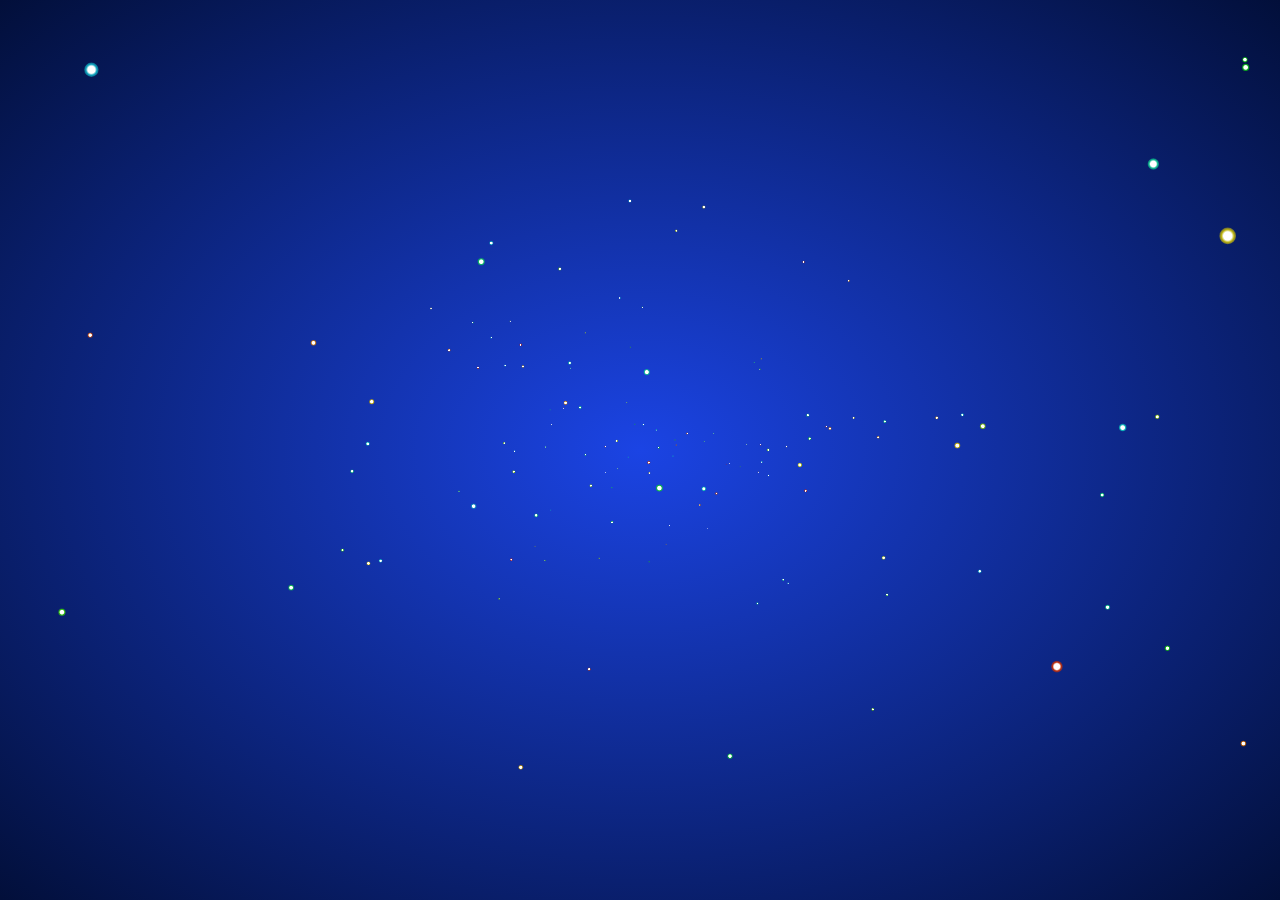
<file: App/static/js/index.html>
<html><head>
<meta charset="utf-8">
<title>www.husonghe.com</title>
<style>
html {
  height: 100%;
  background-image: -webkit-radial-gradient(ellipse farthest-corner at center center, #1b44e4 0%, #020f3a 100%);
  background-image: radial-gradient(ellipse farthest-corner at center center, #1b44e4 0%, #020f3a 100%);
  cursor: move;
}

body {
  width: 100%;
  margin: 0;
  overflow: hidden;
}

</style>
</head>

<body>


<canvas id="canv" width="1920" height="572"></canvas>
<script>
var num = 200;
var w = window.innerWidth;
var h = window.innerHeight;
var max = 100;
var _x = 0;
var _y = 0;
var _z = 150;
var dtr = function(d) {
  return d * Math.PI / 180;
};

var rnd = function() {
  return Math.sin(Math.floor(Math.random() * 360) * Math.PI / 180);
};
var dist = function(p1, p2, p3) {
  return Math.sqrt(Math.pow(p2.x - p1.x, 2) + Math.pow(p2.y - p1.y, 2) + Math.pow(p2.z - p1.z, 2));
};

var cam = {
  obj: {
    x: _x,
    y: _y,
    z: _z
  },
  dest: {
    x: 0,
    y: 0,
    z: 1
  },
  dist: {
    x: 0,
    y: 0,
    z: 200
  },
  ang: {
    cplane: 0,
    splane: 0,
    ctheta: 0,
    stheta: 0
  },
  zoom: 1,
  disp: {
    x: w / 2,
    y: h / 2,
    z: 0
  },
  upd: function() {
    cam.dist.x = cam.dest.x - cam.obj.x;
    cam.dist.y = cam.dest.y - cam.obj.y;
    cam.dist.z = cam.dest.z - cam.obj.z;
    cam.ang.cplane = -cam.dist.z / Math.sqrt(cam.dist.x * cam.dist.x + cam.dist.z * cam.dist.z);
    cam.ang.splane = cam.dist.x / Math.sqrt(cam.dist.x * cam.dist.x + cam.dist.z * cam.dist.z);
    cam.ang.ctheta = Math.sqrt(cam.dist.x * cam.dist.x + cam.dist.z * cam.dist.z) / Math.sqrt(cam.dist.x * cam.dist.x + cam.dist.y * cam.dist.y + cam.dist.z * cam.dist.z);
    cam.ang.stheta = -cam.dist.y / Math.sqrt(cam.dist.x * cam.dist.x + cam.dist.y * cam.dist.y + cam.dist.z * cam.dist.z);
  }
};

var trans = {
  parts: {
    sz: function(p, sz) {
      return {
        x: p.x * sz.x,
        y: p.y * sz.y,
        z: p.z * sz.z
      };
    },
    rot: {
      x: function(p, rot) {
        return {
          x: p.x,
          y: p.y * Math.cos(dtr(rot.x)) - p.z * Math.sin(dtr(rot.x)),
          z: p.y * Math.sin(dtr(rot.x)) + p.z * Math.cos(dtr(rot.x))
        };
      },
      y: function(p, rot) {
        return {
          x: p.x * Math.cos(dtr(rot.y)) + p.z * Math.sin(dtr(rot.y)),
          y: p.y,
          z: -p.x * Math.sin(dtr(rot.y)) + p.z * Math.cos(dtr(rot.y))
        };
      },
      z: function(p, rot) {
        return {
          x: p.x * Math.cos(dtr(rot.z)) - p.y * Math.sin(dtr(rot.z)),
          y: p.x * Math.sin(dtr(rot.z)) + p.y * Math.cos(dtr(rot.z)),
          z: p.z
        };
      }
    },
    pos: function(p, pos) {
      return {
        x: p.x + pos.x,
        y: p.y + pos.y,
        z: p.z + pos.z
      };
    }
  },
  pov: {
    plane: function(p) {
      return {
        x: p.x * cam.ang.cplane + p.z * cam.ang.splane,
        y: p.y,
        z: p.x * -cam.ang.splane + p.z * cam.ang.cplane
      };
    },
    theta: function(p) {
      return {
        x: p.x,
        y: p.y * cam.ang.ctheta - p.z * cam.ang.stheta,
        z: p.y * cam.ang.stheta + p.z * cam.ang.ctheta
      };
    },
    set: function(p) {
      return {
        x: p.x - cam.obj.x,
        y: p.y - cam.obj.y,
        z: p.z - cam.obj.z
      };
    }
  },
  persp: function(p) {
    return {
      x: p.x * cam.dist.z / p.z * cam.zoom,
      y: p.y * cam.dist.z / p.z * cam.zoom,
      z: p.z * cam.zoom,
      p: cam.dist.z / p.z
    };
  },
  disp: function(p, disp) {
    return {
      x: p.x + disp.x,
      y: -p.y + disp.y,
      z: p.z + disp.z,
      p: p.p
    };
  },
  steps: function(_obj_, sz, rot, pos, disp) {
    var _args = trans.parts.sz(_obj_, sz);
    _args = trans.parts.rot.x(_args, rot);
    _args = trans.parts.rot.y(_args, rot);
    _args = trans.parts.rot.z(_args, rot);
    _args = trans.parts.pos(_args, pos);
    _args = trans.pov.plane(_args);
    _args = trans.pov.theta(_args);
    _args = trans.pov.set(_args);
    _args = trans.persp(_args);
    _args = trans.disp(_args, disp);
    return _args;
  }
};

(function() {
  "use strict";
  var threeD = function(param) {
    this.transIn = {};
    this.transOut = {};
    this.transIn.vtx = (param.vtx);
    this.transIn.sz = (param.sz);
    this.transIn.rot = (param.rot);
    this.transIn.pos = (param.pos);
  };

  threeD.prototype.vupd = function() {
    this.transOut = trans.steps(

      this.transIn.vtx,
      this.transIn.sz,
      this.transIn.rot,
      this.transIn.pos,
      cam.disp
    );
  };

  var Build = function() {
    this.vel = 0.04;
    this.lim = 360;
    this.diff = 200;
    this.initPos = 100;
    this.toX = _x;
    this.toY = _y;
    this.go();
  };

  Build.prototype.go = function() {
    this.canvas = document.getElementById("canv");
    this.canvas.width = window.innerWidth;
    this.canvas.height = window.innerHeight;
    this.$ = canv.getContext("2d");
    this.$.globalCompositeOperation = 'source-over';
    this.varr = [];
    this.dist = [];
    this.calc = [];

    for (var i = 0, len = num; i < len; i++) {
      this.add();
    }

    this.rotObj = {
      x: 0,
      y: 0,
      z: 0
    };
    this.objSz = {
      x: w / 5,
      y: h / 5,
      z: w / 5
    };
  };

  Build.prototype.add = function() {
    this.varr.push(new threeD({
      vtx: {
        x: rnd(),
        y: rnd(),
        z: rnd()
      },
      sz: {
        x: 0,
        y: 0,
        z: 0
      },
      rot: {
        x: 20,
        y: -20,
        z: 0
      },
      pos: {
        x: this.diff * Math.sin(360 * Math.random() * Math.PI / 180),
        y: this.diff * Math.sin(360 * Math.random() * Math.PI / 180),
        z: this.diff * Math.sin(360 * Math.random() * Math.PI / 180)
      }
    }));
    this.calc.push({
      x: 360 * Math.random(),
      y: 360 * Math.random(),
      z: 360 * Math.random()
    });
  };

  Build.prototype.upd = function() {
    cam.obj.x += (this.toX - cam.obj.x) * 0.05;
    cam.obj.y += (this.toY - cam.obj.y) * 0.05;
  };

  Build.prototype.draw = function() {
    this.$.clearRect(0, 0, this.canvas.width, this.canvas.height);
    cam.upd();
    this.rotObj.x += 0.1;
    this.rotObj.y += 0.1;
    this.rotObj.z += 0.1;

    for (var i = 0; i < this.varr.length; i++) {
      for (var val in this.calc[i]) {
        if (this.calc[i].hasOwnProperty(val)) {
          this.calc[i][val] += this.vel;
          if (this.calc[i][val] > this.lim) this.calc[i][val] = 0;
        }
      }

      this.varr[i].transIn.pos = {
        x: this.diff * Math.cos(this.calc[i].x * Math.PI / 180),
        y: this.diff * Math.sin(this.calc[i].y * Math.PI / 180),
        z: this.diff * Math.sin(this.calc[i].z * Math.PI / 180)
      };
      this.varr[i].transIn.rot = this.rotObj;
      this.varr[i].transIn.sz = this.objSz;
      this.varr[i].vupd();
      if (this.varr[i].transOut.p < 0) continue;
      var g = this.$.createRadialGradient(this.varr[i].transOut.x, this.varr[i].transOut.y, this.varr[i].transOut.p, this.varr[i].transOut.x, this.varr[i].transOut.y, this.varr[i].transOut.p * 2);
      this.$.globalCompositeOperation = 'lighter';
      g.addColorStop(0, 'hsla(255, 255%, 255%, 1)');
      g.addColorStop(.5, 'hsla(' + (i + 2) + ',85%, 40%,1)');
      g.addColorStop(1, 'hsla(' + (i) + ',85%, 40%,.5)');
      this.$.fillStyle = g;
      this.$.beginPath();
      this.$.arc(this.varr[i].transOut.x, this.varr[i].transOut.y, this.varr[i].transOut.p * 2, 0, Math.PI * 2, false);
      this.$.fill();
      this.$.closePath();
    }
  };
  Build.prototype.anim = function() {
    window.requestAnimationFrame = (function() {
      return window.requestAnimationFrame ||
        function(callback, element) {
          window.setTimeout(callback, 1000 / 60);
        };
    })();
    var anim = function() {
      this.upd();
      this.draw();
      window.requestAnimationFrame(anim);

    }.bind(this);
    window.requestAnimationFrame(anim);
  };

  Build.prototype.run = function() {
    this.anim();

    window.addEventListener('mousemove', function(e) {
      this.toX = (e.clientX - this.canvas.width / 2) * -0.8;
      this.toY = (e.clientY - this.canvas.height / 2) * 0.8;
    }.bind(this));
    window.addEventListener('touchmove', function(e) {
      e.preventDefault();
      this.toX = (e.touches[0].clientX - this.canvas.width / 2) * -0.8;
      this.toY = (e.touches[0].clientY - this.canvas.height / 2) * 0.8;
    }.bind(this));
    window.addEventListener('mousedown', function(e) {
      for (var i = 0; i < 100; i++) {
        this.add();
      }
    }.bind(this));
    window.addEventListener('touchstart', function(e) {
      e.preventDefault();
      for (var i = 0; i < 100; i++) {
        this.add();
      }
    }.bind(this));
  };
  var app = new Build();
  app.run();
})();
window.addEventListener('resize', function() {
  canvas.width = w = window.innerWidth;
  canvas.height = h = window.innerHeight;
}, false);
</script>
</body></html>
</file>
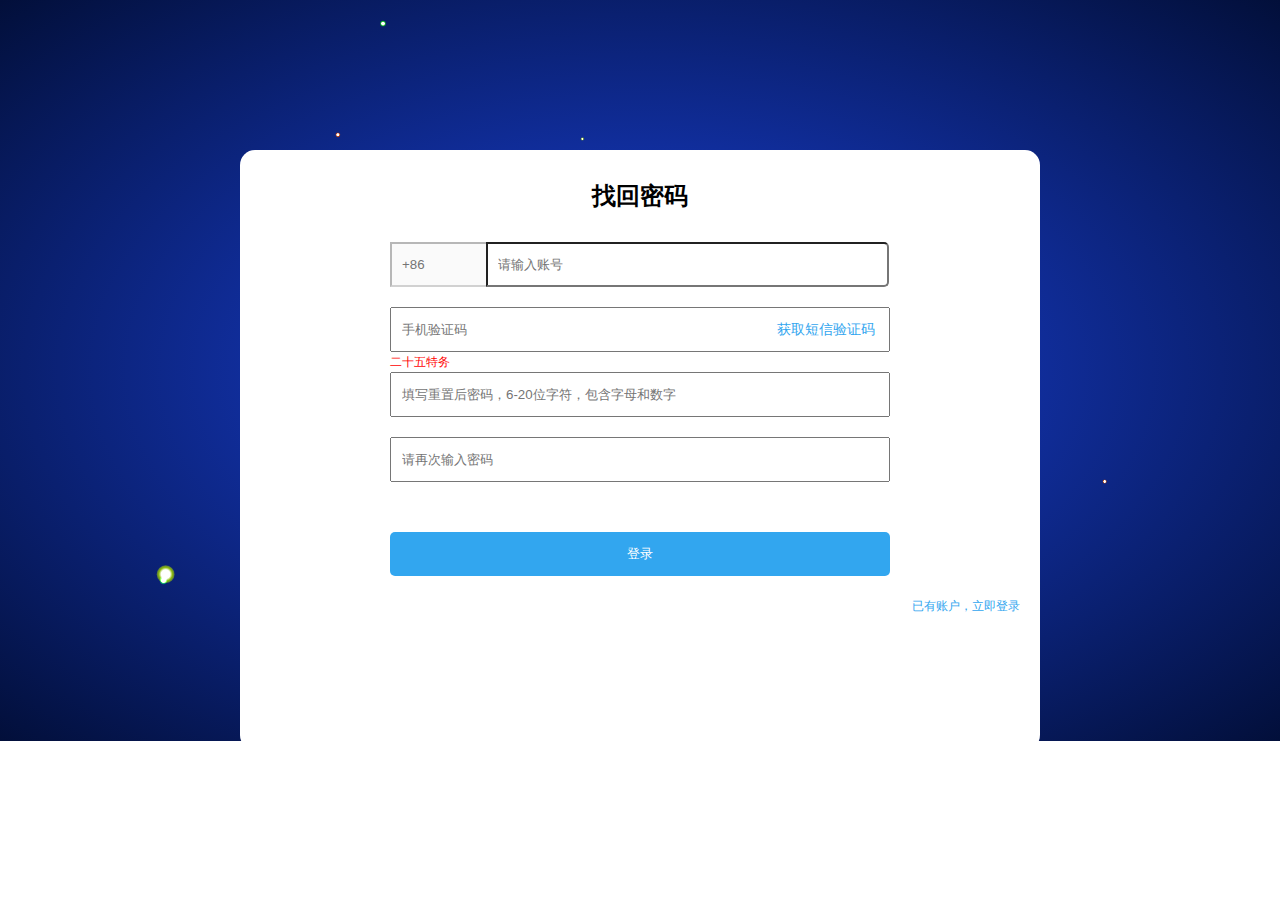
<file: App/templates/find.html>
<!DOCTYPE html>
<html lang="en">
<head>
    <meta charset="UTF-8">
    <meta name="viewport" content="width=device-width, initial-scale=1.0">
    <meta http-equiv="X-UA-Compatible" content="ie=edge">
    <title>Document</title>
    <link rel="stylesheet" href="../static/css/find.css">
    <link rel="stylesheet" href="../static/css/common.css">
    <link rel="icon" href="../static/image/tlogo.png">
    <script src="../static/js/login.js"></script>
</head>
<body>
<div class="canvas">
    <iframe frameborder="0" src="../static/js/index.html" width="100%" height="741"></iframe>
</div>
    <div class="main center">
        <h2 class="title">找回密码</h2>
           <div class="body">
               <form action="index.html" method="GET">
                    <div class="body1">
                            <input type="text" placeholder="+86" disabled>
                            <input type="text" placeholder="请输入账号" required name="账号" class="phone">
                            <i class="phonetip"></i>
                        </div>
                        <div class="body2">
                                <input type="text" placeholder="手机验证码" name="验证码" required class="code">
                                <span>获取短信验证码</span>
                                <i class="checks">二十五特务</i>
                        </div>
                        <div class="body3">
                                <input type="password" name="密码" required placeholder="填写重置后密码，6-20位字符，包含字母和数字" class="psd1">
                              <i class="tip"></i>
                        </div>
                        <div class="body4">
                                <input type="password" name="密码" required placeholder="请再次输入密码" class="psd2">

                        </div>
                        <div class="body5"><button type="button" >登录</button></div>

               </form></div>
               <div class="prev">
                 <!--  <a href="login.html">已有账户，立即登录</a> -->



                   <a href="{% url 'login' %}" target="_blank" role="button">已有账户，立即登录</a>
               </div>
    </div>
    <script>
     var phone=document.querySelector(".phone");
    var phonetip=document.querySelector(".phonetip");
    var code=document.querySelector(".code");
    var checks=document.querySelector(".checks");
    check(phone,phonetip,"请输入手机号");
    check(code,checks,"请输入验证码")
    var psd1=document.querySelector(".psd1")
    var psd2=document.querySelector(".psd2")
    var btn=document.querySelector("button");
    var tip=document.querySelector(".tip");
    btn.addEventListener("click",function(){
        if(psd1.value===psd2.value){
            this.type="submit";
        }
        else{
            tip.innerHTML="密码不一致，请确认密码";
            this.type="button";
        }

    })
    sessionStorage.setItem("uname",phone);
       sessionStorage.setItem("upsd",code);
    </script>
</body>
</html>
</file>
<file: App/static/css/find.css>
*{
    padding: 0;
    margin: 0;
}
.main{
    position: absolute;
    background-color: white;
    width: 100%;
    height: 100%;


}
.logo {
            float: left;
            width: 320px;
            height: 80px;
            background-repeat: no-repeat;
            /* 前一位数值一定是x轴，后面是y轴 ，不能颠倒*/
            /*background-position: 20px 50px;*/
            /* ps:还有混合单位（方位名词，精确单位或精确单位，方位名词），规定和精确单位一致 */
        }
.back{
             width: 100%;
             height: 1200px;
             background-image: url(../image/heros/背景.png);

}


a{
    color: #c9c9dd;
}
.one a:hover{
    color: red;
    text-decoration: underline;
}

.one{
    padding-top: 15px;
    float: right;
    top: 10px;
     font-size: 30px;

     margin-right: 20px;

}

.deng{
    height: 80px;
    padding-top: 15px;
    float: right;
    top: 10px;
     font-size: 15px;
      margin-right: 70px;
}
.top{
    width: 100%;
    height: 31px;
}


.two a:hover{
          width: 40px;
          height:31px;
          background-color: grey;
}




.hero_class{
    font-size: 20px;
    color: red;
    padding-left: 32px;

}

/*class的css写法*/
.active {
    background-color: gold;
}
.show{
     padding-top: 10px;
    padding-left: 15px;
}
.show div{
   font-size: 15px;
    font-weight: 500;
    color: red;
    padding-left: 33px;
}
.show b{
    padding-left: 15px;
    color: red;
    letter-spacing:35px
}
.s_hero_name{
    width: 50px;
  height: 50px;
  position: absolute;
  top: 0;
  left: 0;
  right: 0;
  bottom: 0;
  margin: auto;
}
.super_main{
    margin: 0 auto;
    height: 1200px;
    width: 1583px;
    perspective: 900px;

}

#image_wrap{

    position: relative;
    width: 100%;
    height: 500px;
    transform-style: preserve-3d;
    transform: rotateX(-40deg);
    -webkit-transform-origin-y: top;
    transition: all ease-in-out 0.4ms;
}


#image_wrap img{
    position: absolute;
    left: 739px;
    top: 140px;
    box-shadow: 1px 1px 1px red;
    -webkit-box-reflect:below 10px -webkit-linear-gradient(transparent,transparent 50%,rgba(0,0,0,.3));
}
.hero{
    float: left;
    font-size: 30px;
}
.box{
    width: 100%;
    height: 80px;
    background:rgba(0, 0, 0, 0.7)

}
#hero_one img{
    float: left;
    padding-top: 6px;
    padding-left: 48px;
}
.hero_class{
    font-size: 20px;
    color: red;
    padding-left: 32px;

}
.s1{
position: absolute;
display: none;
}
i{
    font-style: normal;
}
.title{
    text-align: center;
    margin:30px 0;
}
.body{
    width: 500px;
    margin:0 auto;
}
.body div{
    margin:20px 0;
}
.body input{
    width: 100%;
    padding: 13px 0;
    padding-left:10px;
    outline-color: #32A6EF;
}
.body1 input:nth-child(1){
    width: 100px;
    border-right:0;
}
.body1 input:nth-child(2){
    width: 403px;
    margin-left:-8px;
}
.body .phone{
    border-radius:0 5px 5px 0;
}
.body2{
    position: relative;
}
.body2 span{
    position: absolute;
    right:15px;
    bottom: 33px;
    font-size: 14px;
    color: #32A6EF;
}
.body5 button{
    width: 100%;
    padding: 13px 0;
    background-color: #32A6EF;
    border:0;
    border-radius: 5px;
    color:#fff;
    margin-top:30px;
}
i{
    display: block;
    height: 20px;
    line-height: 20px;
    margin-bottom: -20px;
    color:red;
    font-size: 12px;
}
.prev{
    text-align: right;
    padding-right: 20px;

}
.prev a{
    color: #32A6EF;
    font-size: 12px;

}
.body6 input{
    width: 20px;
}
       /*class的css写法*/
        .active {
            background-color: gold;
        }

        /*某一个标签下的标签的css写法*/
        #div1 div {
            width: 100px;
            height: 100px;
            border: 1px solid gray;
            background-color: lavenderblush;
            display: none;
        }
</file>
<file: App/static/css/common.css>
*{
    margin:0;
    padding:0;
    list-style: none;
    box-sizing: border-box;
    text-decoration: none;
}

.input{
    border:1.5px solid #777;
    border-radius: 5px;
}
.center{
    top:50%;
    left:50%;
    transform: translate(-50%,-50%);
    width: 800px;
    height: 600px;
    background-color: white;
    border-radius: 15px;
}
</file>
